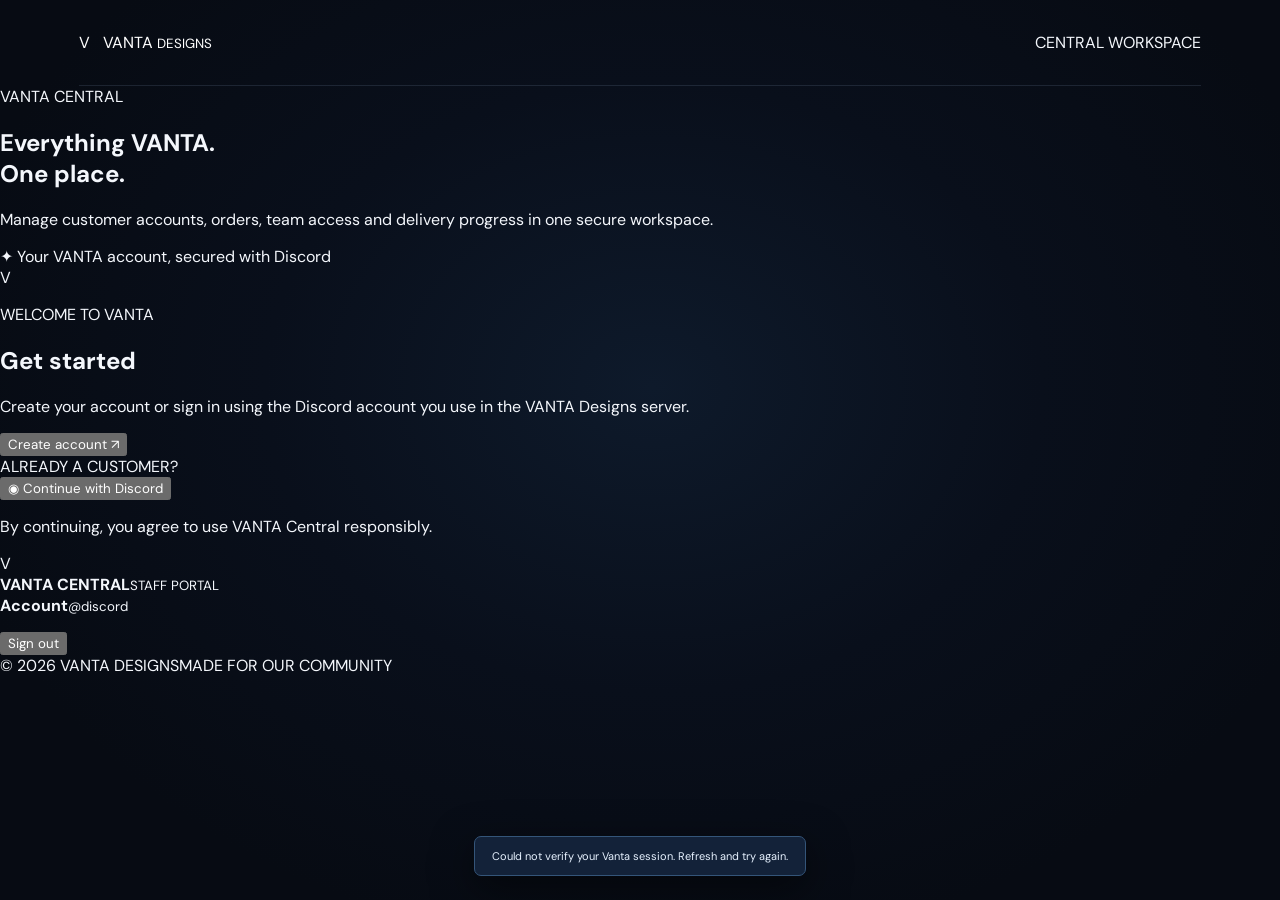
<file: public/index.html>
<!doctype html>
<html lang="en"><head><meta charset="utf-8"><meta name="viewport" content="width=device-width,initial-scale=1"><meta name="theme-color" content="#0b1020"><meta name="description" content="VANTA Designs customer and staff portal."><title>VANTA Central | VANTA Designs</title><link rel="preconnect" href="https://fonts.googleapis.com"><link rel="preconnect" href="https://fonts.gstatic.com" crossorigin><link href="https://fonts.googleapis.com/css2?family=DM+Sans:wght@400;500;600;700&family=Manrope:wght@500;600;700;800&display=swap" rel="stylesheet"><link rel="stylesheet" href="/styles.css"></head>
<body><header class="topbar"><a class="brand" href="/" aria-label="VANTA Designs"><span class="brand-icon">V</span><span>VANTA <small>DESIGNS</small></span></a><span class="top-note">CENTRAL WORKSPACE</span></header>
<main class="shell"><section class="welcome"><div class="pill"><span></span> VANTA CENTRAL</div><h1>Everything VANTA.<br><span>One place.</span></h1><p class="lead">Manage customer accounts, orders, team access and delivery progress in one secure workspace.</p><div class="trust"><span>✦</span> Your VANTA account, secured with Discord</div></section><section class="panel"><div class="panel-head"><div class="panel-logo">V</div><div><p class="overline">WELCOME TO VANTA</p><h2>Get started</h2></div></div><p class="panel-copy">Create your account or sign in using the Discord account you use in the VANTA Designs server.</p><button class="primary" id="createBtn">Create account <span>↗</span></button><div class="separator"><span>ALREADY A CUSTOMER?</span></div><button class="secondary" id="signinBtn"><span class="discord-mark">◉</span> Continue with Discord</button><p class="fineprint">By continuing, you agree to use VANTA Central responsibly.</p></section></main>
<div class="app-shell hidden"><aside class="sidebar"><div class="side-brand"><span class="brand-icon">V</span><div><b>VANTA CENTRAL</b><small>STAFF PORTAL</small></div></div><nav id="nav"></nav><div class="side-user"><div class="side-user-main"><span class="avatar small-avatar" id="user-avatar"></span><span><strong id="user-name">Account</strong><small id="user-handle">@discord</small></span></div><p id="user-roles"></p><button class="secondary" id="signout">Sign out</button></div></aside><main class="workspace"><div id="view"></div></main></div>
<div id="modal-root"></div><footer><span>© 2026 VANTA DESIGNS</span><span>MADE FOR OUR COMMUNITY</span></footer><div id="toast" class="toast" role="status" aria-live="polite"></div><script src="/config.js"></script><script src="/app.js"></script></body></html>
</file>
<file: styles.css>
:root{color-scheme:dark;--bg:#070b13;--line:rgba(153,180,220,.14);--muted:#8491a5;--text:#f4f7fc}*{box-sizing:border-box}html{min-height:100%;background:var(--bg)}body{margin:0;min-height:100vh;background:radial-gradient(ellipse at 51% 43%,#0e1a2b 0,#090f1b 42%,#070b13 78%);color:var(--text);font-family:"DM Sans",sans-serif;overflow-x:hidden}.grain{position:fixed;inset:0;pointer-events:none;opacity:.14;z-index:0;background-image:url("data:image/svg+xml,%3Csvg viewBox='0 0 180 180' xmlns='http://www.w3.org/2000/svg'%3E%3Cfilter id='n'%3E%3CfeTurbulence type='fractalNoise' baseFrequency='.9' numOctaves='3' stitchTiles='stitch'/%3E%3C/filter%3E%3Crect width='100%25' height='100%25' filter='url(%23n)' opacity='.16'/%3E%3C/svg%3E")}.page-glow{position:fixed;border-radius:50%;filter:blur(100px);pointer-events:none;z-index:0}.glow-a{width:430px;height:430px;left:12%;top:18%;background:#0e5cc5;opacity:.14}.glow-b{width:360px;height:360px;right:7%;bottom:0;background:#174b9a;opacity:.12}.topbar,.auth-layout,.site-footer{position:relative;z-index:1}.topbar{height:86px;margin:0 6.2%;border-bottom:1px solid var(--line);display:flex;align-items:center;justify-content:space-between}.brand{display:flex;align-items:center;gap:13px;text-decoration:none;color:#fff}.brand-symbol{width:29px;height:29px;display:flex;align-items:center;justify-content:center;gap:2px;transform:skew(-17deg)}.brand-symbol span{display:block;width:7px;height:26px;background:linear-gradient(180deg,#83c7ff,#2778e8);border-radius:1px}.brand-symbol span:nth-child(2){height:18px;align-self:flex-end;background:#4b9fff}.brand-symbol span:nth-child(3){height:12px;align-self:flex-end;background:#2468c8}.brand-name{font:700 14px "Space Grotesk";letter-spacing:3px}.brand-name span{display:block;font:600 8px "DM Sans";letter-spacing:4.1px;color:#8294ad;margin-top:3px}.top-right{display:flex;align-items:center;gap:18px;color:#73839a;font-size:8px;font-weight:700;letter-spacing:1.6px}.top-divider{height:17px;width:1px;background:var(--line)}.secure-label{display:flex;align-items:center;gap:8px;color:#a9b8ca}.secure-label i,.footer-status i{width:6px;height:6px;border-radius:50%;background:#55d6a4;box-shadow:0 0 12px #55d6a4}.auth-layout{max-width:1240px;min-height:calc(100vh - 155px);margin:0 auto;padding:55px 50px 45px;display:grid;grid-template-columns:minmax(0,1.1fr) minmax(390px,.9fr);align-items:center;gap:8.5%}.intro{padding:6px 0 0}.eyebrow{display:flex;align-items:center;gap:10px;font-size:9px;font-weight:700;letter-spacing:2.2px;color:#8ca4c2}.eyebrow span{width:22px;height:2px;background:#4a9cff;box-shadow:0 0 12px #398cff}.intro h1{font:600 clamp(54px,6.4vw,83px)/.99 "Space Grotesk";letter-spacing:-5px;margin:26px 0 20px}.intro h1 em{font-style:normal;color:#5aa8ff}.intro-copy{max-width:410px;color:#91a0b5;font-size:13px;line-height:1.85;margin:0}.visual-stage{height:270px;max-width:570px;margin-top:27px;position:relative;overflow:hidden;border-top:1px solid rgba(116,158,214,.13);border-bottom:1px solid rgba(116,158,214,.13);background:linear-gradient(110deg,rgba(16,34,58,.1),rgba(14,35,65,.22),rgba(8,18,33,.08))}.stage-grid{position:absolute;inset:0;background-image:linear-gradient(rgba(91,142,205,.08) 1px,transparent 1px),linear-gradient(90deg,rgba(91,142,205,.08) 1px,transparent 1px);background-size:35px 35px;mask-image:linear-gradient(90deg,transparent,#000 20%,#000 80%,transparent)}.orbit{position:absolute;left:53%;top:50%;border:1px solid rgba(81,153,239,.23);border-radius:50%;transform:translate(-50%,-50%) rotate(-22deg)}.orbit-one{width:225px;height:225px}.orbit-two{width:295px;height:155px;border-color:rgba(75,150,242,.32)}.orbit-three{width:355px;height:245px;border-style:dashed;opacity:.55}.monogram{position:absolute;left:53%;top:49%;transform:translate(-50%,-50%) skew(-10deg);font:700 154px/.9 "Space Grotesk";letter-spacing:-15px;color:#eaf4ff;text-shadow:0 0 55px rgba(54,139,255,.35)}.monogram span{color:#4b9fff}.stage-label{position:absolute;font-size:8px;letter-spacing:2px;color:#7e9cbe}.label-top{left:18px;top:18px}.label-bottom{left:18px;bottom:17px}.label-bottom b{margin-left:14px;color:#4c9fff;font-weight:600}.stage-cross{position:absolute;color:#6eaef5;font-size:15px;opacity:.7}.cross-one{right:17%;top:23%}.cross-two{left:31%;bottom:24%}.intro-foot{display:flex;justify-content:space-between;max-width:570px;padding-top:15px;color:#61738c;font-size:8px;letter-spacing:1.5px;font-weight:700}.auth-column{width:100%;max-width:445px;justify-self:end}.auth-card{position:relative;padding:29px 34px 26px;border:1px solid rgba(137,174,222,.19);border-radius:13px;background:linear-gradient(145deg,rgba(17,27,43,.97),rgba(9,16,28,.98));box-shadow:0 30px 90px rgba(0,0,0,.38),inset 0 1px rgba(255,255,255,.035);overflow:hidden}.auth-card:before{content:"";position:absolute;top:0;left:34px;right:34px;height:1px;background:linear-gradient(90deg,transparent,#559fff,transparent);opacity:.75}.card-topline{display:flex;justify-content:space-between;color:#8ea0b8;font-size:8px;font-weight:700;letter-spacing:1.7px}.card-index{color:#536781}.card-heading{text-align:center;padding:32px 0 26px}.mini-mark{width:43px;height:43px;margin:0 auto 15px;display:grid;place-items:center;border:1px solid rgba(91,163,255,.4);background:linear-gradient(145deg,rgba(53,137,239,.23),rgba(20,51,89,.2));color:#dceeff;font:700 24px "Space Grotesk";transform:skew(-7deg);box-shadow:0 0 35px rgba(51,133,231,.13)}.card-kicker{font-size:8px;letter-spacing:2px;color:#6faeff;font-weight:700}.card-heading h2{font:600 32px "Space Grotesk";letter-spacing:-1.2px;margin:9px 0 7px}.card-description{font-size:11px;line-height:1.7;color:#8998ad;margin:0 auto;max-width:285px}.auth-choice{margin-top:2px}.choice-label{display:flex;align-items:center;gap:10px;color:#71849e;font-size:8px;letter-spacing:1.4px;font-weight:700;margin-bottom:11px}.choice-line{height:1px;flex:1;background:var(--line)}button{font-family:inherit}.primary-auth,.discord-auth{width:100%;height:49px;border-radius:6px;display:flex;align-items:center;justify-content:center;gap:12px;cursor:pointer;font-size:11px;font-weight:700;transition:transform .18s,border-color .18s,background .18s}.primary-auth{border:1px solid #5ba4ff;color:#fff;background:linear-gradient(105deg,#2678e6,#398ff3 55%,#2875d9);box-shadow:0 8px 24px rgba(28,111,220,.22)}.primary-auth:hover{transform:translateY(-2px);box-shadow:0 12px 30px rgba(28,111,220,.32)}.button-arrow{margin-left:auto;margin-right:3px;font-size:17px;font-weight:400;color:inherit}.primary-auth .button-arrow{color:#d6eaff}.button-hint{text-align:center;color:#71829a;font-size:9px;margin:9px 0 0}.or-divider{display:flex;align-items:center;gap:11px;margin:25px 0 14px}.or-divider span{height:1px;background:var(--line);flex:1}.or-divider b{white-space:nowrap;font-size:7px;letter-spacing:1.3px;color:#7789a1}.discord-auth{position:relative;border:1px solid rgba(144,166,197,.24);background:#151f30;color:#eaf1fb}.discord-auth:hover{background:#1b2b42;border-color:rgba(91,157,240,.55);transform:translateY(-1px)}.discord-auth svg{width:19px;height:19px;color:#a9cfff}.discord-auth .button-arrow{color:#8298b5}.auth-note{display:flex;align-items:flex-start;gap:10px;margin-top:22px;padding:12px;border:1px solid rgba(126,155,193,.12);border-radius:5px;background:rgba(7,14,25,.4)}.shield{color:#72b4ff;font-size:16px;line-height:1}.auth-note p{font-size:9px;line-height:1.65;color:#7f90a7;margin:0}.terms{text-align:center;font-size:7px;letter-spacing:1.1px;color:#53647b;margin-top:19px}.below-card{display:flex;justify-content:space-between;align-items:center;padding:16px 4px;color:#64768f;font-size:8px;letter-spacing:1.2px;font-weight:700}.below-card a{color:#9db9db;text-decoration:none;letter-spacing:.3px;font-size:10px}.below-card a span{color:#5ca6ff;margin-left:5px}.site-footer{margin:0 6.2%;height:69px;border-top:1px solid var(--line);display:flex;justify-content:space-between;align-items:center;color:#596b83;font-size:8px;letter-spacing:1.2px}.footer-status{display:flex;align-items:center;gap:8px;color:#8295ad}.footer-status i{width:5px;height:5px;background:#4a9cff;box-shadow:0 0 10px #4a9cff}.toast{position:fixed;z-index:5;bottom:24px;left:50%;transform:translate(-50%,10px);padding:12px 17px;border:1px solid #345579;border-radius:7px;background:#132239;color:#e7f2ff;font-size:11px;box-shadow:0 12px 40px #0008;opacity:0;pointer-events:none;transition:.2s;max-width:calc(100vw - 30px);text-align:center}.toast.show{opacity:1;transform:translate(-50%,0)}button:focus-visible,a:focus-visible{outline:2px solid #78baff;outline-offset:3px}.account-welcome{text-align:center;padding:45px 5px 15px}.account-avatar{width:76px;height:76px;border-radius:50%;overflow:hidden;margin:0 auto 20px;background:#19365a;border:2px solid #5ba4ff;display:grid;place-items:center;font:700 30px "Space Grotesk";color:#dceeff}.account-avatar img{width:100%;height:100%;object-fit:cover}.account-welcome h2{font:600 32px "Space Grotesk";margin:10px 0}.account-welcome .card-description{margin:0 auto 18px}.account-chip{display:inline-flex;align-items:center;gap:8px;border:1px solid rgba(85,214,164,.25);background:rgba(85,214,164,.07);color:#9ce6c8;border-radius:30px;padding:8px 12px;font-size:8px;letter-spacing:1px;margin-bottom:24px}.account-chip i{width:6px;height:6px;border-radius:50%;background:#55d6a4}.account-welcome .discord-auth{max-width:230px;margin:auto}@media(max-width:900px){.auth-layout{gap:5%;padding:45px 35px;grid-template-columns:1fr 400px}.intro h1{font-size:62px}.visual-stage{height:230px}.monogram{font-size:130px}}@media(max-width:720px){.topbar{height:70px;margin:0 20px}.top-right{gap:10px}.top-caption,.top-divider{display:none}.auth-layout{display:flex;flex-direction:column;align-items:stretch;gap:30px;padding:46px 20px 35px;min-height:auto}.intro h1{font-size:55px;letter-spacing:-3px;margin:20px 0 13px}.intro-copy{font-size:12px;max-width:430px}.visual-stage{height:150px;margin-top:22px}.monogram{font-size:100px}.orbit-one{width:150px;height:150px}.orbit-two{width:205px;height:105px}.orbit-three{width:245px;height:170px}.intro-foot{padding-top:10px}.auth-column{max-width:460px;align-self:center}.auth-card{padding:25px 23px 22px}.card-heading{padding:25px 0 22px}.site-footer{margin:0 20px;height:auto;min-height:60px;gap:12px;flex-wrap:wrap;padding:15px 0}.site-footer span:nth-child(2){display:none}}@media(max-width:380px){.brand-name{font-size:12px}.secure-label{font-size:7px}.auth-card{padding:22px 17px}.intro h1{font-size:49px}}
</file>
